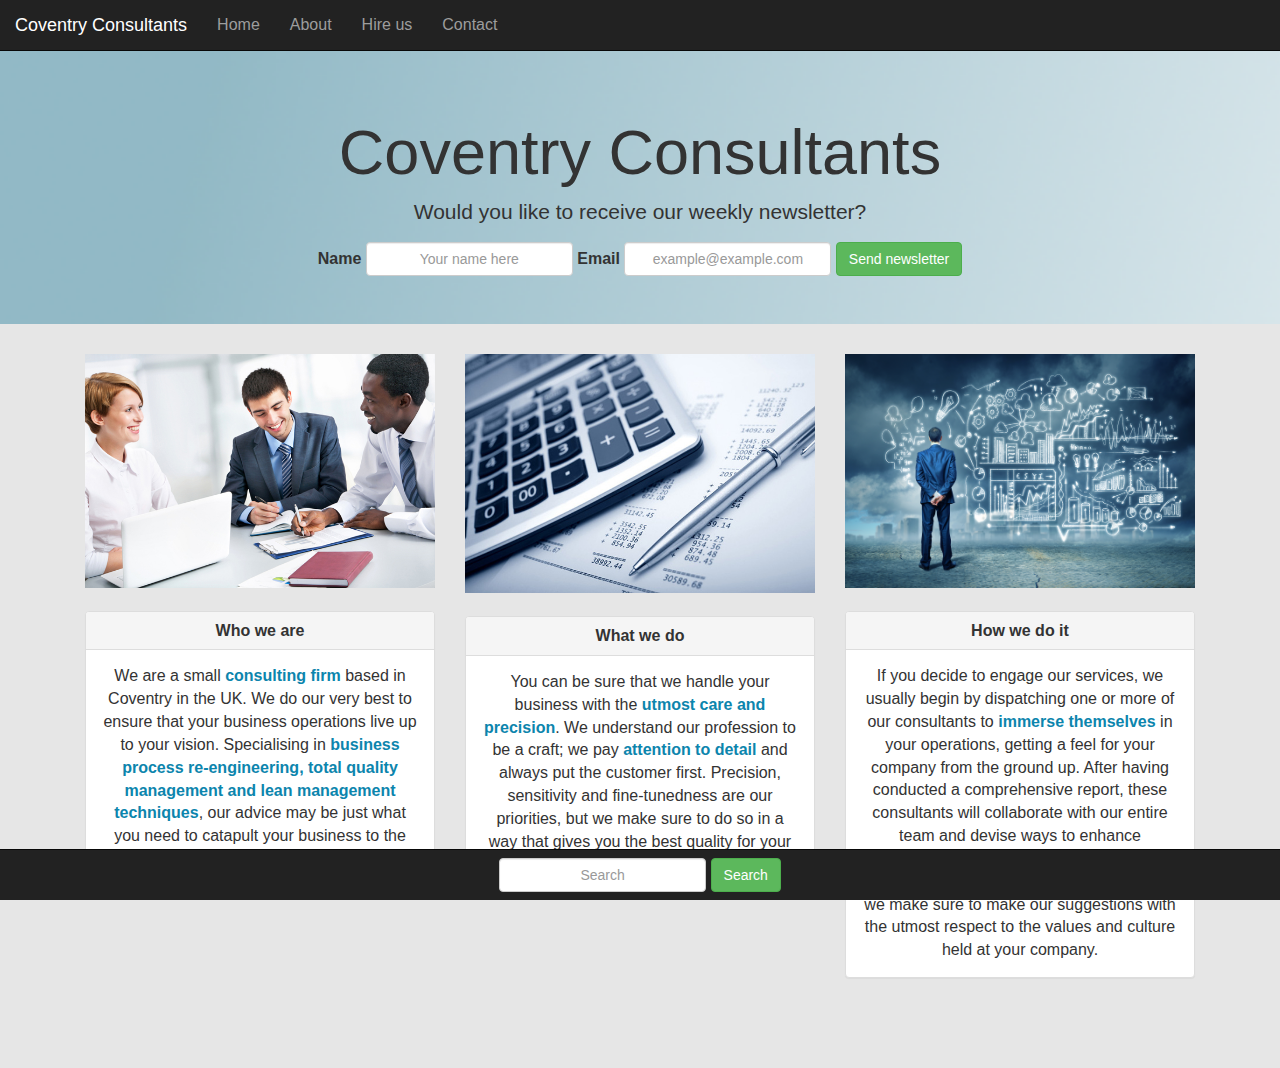
<file: index.html>
<!-- The URL of this website will be https://dianathun.github.io/cfg-dianathun/ 
      Coded by Diana Thun-Hohenstein, Dec 2016 -->
<!DOCTYPE html>
<html>
<head>
  <meta name="viewport" content="width=device-width, initial-scale=1.0">
  <title>Coventry Consultants, CFG DTH</title>
	<link href="bootstrap-3.3.7-dist/css/bootstrap.css" rel="stylesheet">
  <link href="main.css" rel="stylesheet" type="text/css">
  <script src="jquery-3.1.1.min.js"></script>
  <script src="bootstrap-3.3.7-dist/js/bootstrap.min.js"></script>
  <script>
  (function(i,s,o,g,r,a,m){i['GoogleAnalyticsObject']=r;i[r]=i[r]||function(){
  (i[r].q=i[r].q||[]).push(arguments)},i[r].l=1*new Date();a=s.createElement(o),
  m=s.getElementsByTagName(o)[0];a.async=1;a.src=g;m.parentNode.insertBefore(a,m)
  })(window,document,'script','https://www.google-analytics.com/analytics.js','ga');

  ga('create', 'UA-88259679-1', 'auto');
  ga('send', 'pageview');

  </script>
</head>

<body>
<nav class="navbar navbar-inverse navbar-fixed-top">
  <div class="container-fluid">
    	<div class="navbar-header">
    		<button type="button" class="navbar-toggle collapsed" data-toggle="collapse" data-target="#bs-example-navbar-collapse-1" aria-expanded="false">
    		<span class="sr-only">Toggle navigation</span>
    		<span class="icon-bar"></span>
    		<span class="icon-bar"></span>
    		<span class="icon-bar"></span>
    		</button>
    		<a class="navbar-brand">Coventry Consultants</a>
    	</div>
    	<div class="collapse navbar-collapse" id="bs-example-navbar-collapse-1">
    		<ul class="nav navbar-nav">
         <li><a href="index.html">Home</a></li>
			   <li><a href="about.html">About</a></li>   
         <li><a href="hire-us.html">Hire us</a></li> 		
			   <li><a href="contact.html">Contact</a></li>
    		</ul>
    	</div>
  </div>
</nav>
<nav class="navbar navbar-inverse navbar-fixed-bottom">
  <div class="container">
    <form class="navbar-form">
        <div class="form-group">
          <input type="text" class="form-control" placeholder="Search">
        </div>
        <button type="submit" class="btn btn-success">Search</button>
     </form>

  </div>
</nav>
<div class="jumbotron">
	<div class="container">
		<h1>Coventry Consultants</h1>

		<p>Would you like to receive our weekly newsletter?</p>
			<form class="form-inline">
  				<div class="form-group">
   				 <label for="exampleInputName2">Name</label>
    			<input type="text" class="form-control" id="exampleInputName2" placeholder="Your name here">
  				</div>
  				<div class="form-group">
   			 	 <label for="exampleInputEmail2">Email</label>
    			<input type="email" class="form-control" id="exampleInputEmail2" placeholder="example@example.com">
  				</div>
  			<button type="submit" id="newsletter" class="btn btn-success" data-toggle="button" aria-pressed="false" autocomplete="off" data-complete-text="Sent!">Send newsletter</button>
			</form>
	</div>
</div>	

<div class="container">
	<div class="col-sm-4">
		<img src="images/consultants.jpg" class="img-responsive" alt="Responsive image">
		<br>
		<div class="panel-group" id="accordion" role="tablist" aria-multiselectable="true">
  			<div class="panel panel-default">
   			<div class="panel-heading" role="tab" id="headingOne">
      		<h4 class="panel-title">
       		 <a role="button" data-toggle="collapse" data-parent="#accordion" href="#collapseOne" aria-expanded="true" aria-controls="collapseOne">
         <strong>Who we are</strong>
        </a>
      </h4>
    </div>
    <div id="collapseOne" class="panel-collapse collapse in" role="tabpanel" aria-labelledby="headingOne">
      <div class="panel-body">
        We are a small <span class="blue">consulting firm</span> based in Coventry in the UK. We do our very best to ensure that your business operations live up to your vision. Specialising in <span class="blue">business process re-engineering, total quality management and lean management techniques</span>, our advice may be just what you need to catapult your business to the top of the ranks. 
      </div>
    </div>
  </div>
  </div>
	</div>
	<div class="col-sm-4">
		<img src="images/tax.jpg" class="img-responsive" alt="Responsive image">
		<br>
		<div class="panel-group" id="accordion" role="tablist" aria-multiselectable="true">
  			<div class="panel panel-default">
   			<div class="panel-heading" role="tab" id="headingTwo">
      		<h4 class="panel-title">
       		 <a role="button" data-toggle="collapse" data-parent="#accordion" href="#collapseTwo" aria-expanded="true" aria-controls="collapseTwo">
         <strong>What we do</strong>
        </a>
      </h4>
    </div>
    <div id="collapseTwo" class="panel-collapse collapse in" role="tabpanel" aria-labelledby="headingTwo">
      <div class="panel-body">
        You can be sure that we handle your business with the <span class="blue">utmost care and precision</span>. We understand our profession to be a craft; we pay <span class="blue">attention to detail </span>and always put the customer first. Precision, sensitivity and fine-tunedness are our priorities, but we make sure to do so in a way that gives you the best quality for your money. 
      </div>
    </div>
  </div>
  </div>
	</div>
	<div class="col-sm-4">
		<img src="images/ideas2.jpg" class="img-responsive" alt="Responsive image">
		<br>
		<div class="panel-group" id="accordion" role="tablist" aria-multiselectable="true">
  			<div class="panel panel-default">
   			<div class="panel-heading" role="tab" id="headingThree">
      		<h4 class="panel-title">
       		 <a role="button" data-toggle="collapse" data-parent="#accordion" href="#collapseThree" aria-expanded="true" aria-controls="collapseThree">
         <strong>How we do it</strong>
        </a>
      </h4>
    </div>
    <div id="collapseThree" class="panel-collapse collapse in" role="tabpanel" aria-labelledby="headingThree">
      <div class="panel-body">
        If you decide to engage our services, we usually begin by dispatching one or more of our consultants to <span class="blue">immerse themselves</span> in your operations, getting a feel for your company from the ground up. After having conducted a comprehensive report, these consultants will collaborate with our entire team and devise ways to enhance whichever aspect you are targeting. We believe in the <span class="blue">benefits of teamwork</span>, and we make sure to make our suggestions with the utmost respect to the values and culture held at your company.
      </div>
    </div>
  </div>
  </div>
	</div>
</div>

	<script>
	$("#newsletter").on("click", function() {
		$(this).button("complete")
	})
	</script>
</body>
</html>
</file>
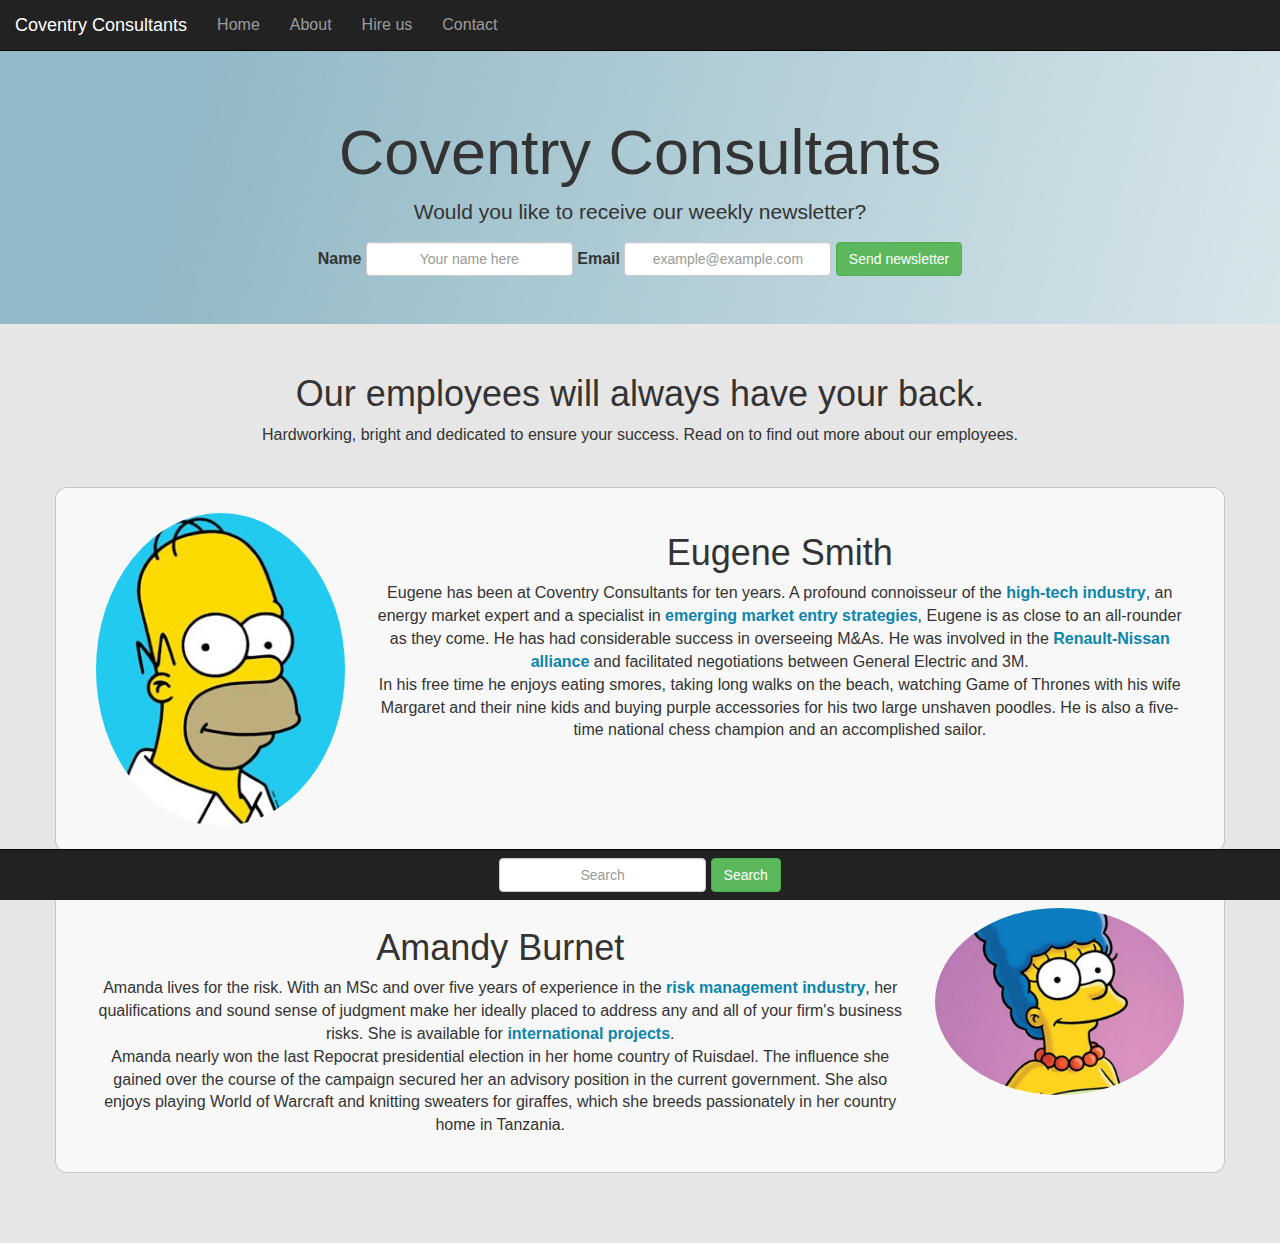
<file: about.html>
<!-- Coded by Diana Thun-Hohenstein, Dec 2016 -->
<!DOCTYPE html>
<html>
<head>
  <meta name="viewport" content="width=device-width, initial-scale=1.0">
  <title>Diana Thun-Hohenstein, CFG</title>
	<link href="bootstrap-3.3.7-dist/css/bootstrap.css" rel="stylesheet">
  <link href="main.css" rel="stylesheet" type="text/css">
  <script src="jquery-3.1.1.min.js"></script>
  <script src="bootstrap-3.3.7-dist/js/bootstrap.min.js"></script>
  <script>
  (function(i,s,o,g,r,a,m){i['GoogleAnalyticsObject']=r;i[r]=i[r]||function(){
  (i[r].q=i[r].q||[]).push(arguments)},i[r].l=1*new Date();a=s.createElement(o),
  m=s.getElementsByTagName(o)[0];a.async=1;a.src=g;m.parentNode.insertBefore(a,m)
  })(window,document,'script','https://www.google-analytics.com/analytics.js','ga');

  ga('create', 'UA-88259679-1', 'auto');
  ga('send', 'pageview');

  </script>
</head>

<body>
<nav class="navbar navbar-inverse navbar-fixed-top">
  <div class="container-fluid">
    	<div class="navbar-header">
    		<button type="button" class="navbar-toggle collapsed" data-toggle="collapse" data-target="#bs-example-navbar-collapse-1" aria-expanded="false">
    		<span class="sr-only">Toggle navigation</span>
    		<span class="icon-bar"></span>
    		<span class="icon-bar"></span>
    		<span class="icon-bar"></span>
    		</button>
    		<a class="navbar-brand">Coventry Consultants</a>
    	</div>
    	<div class="collapse navbar-collapse" id="bs-example-navbar-collapse-1">
    		<ul class="nav navbar-nav">
          <li><a href="index.html">Home</a></li>
			    <li><a href="about.html">About</a></li> 
          <li><a href="hire-us.html">Hire us</a></li>   		
			    <li><a href="contact.html">Contact</a></li>
    		</ul>
    	</div>
  </div>
</nav>
<nav class="navbar navbar-inverse navbar-fixed-bottom">
  <div class="container">
    <form class="navbar-form">
        <div class="form-group">
          <input type="text" class="form-control" placeholder="Search">
        </div>
        <button type="submit" class="btn btn-success">Search</button>
     </form>

  </div>
</nav>
<div class="jumbotron">
	<div class="container">
		<h1>Coventry Consultants</h1>

		<p>Would you like to receive our weekly newsletter?</p>
			<form class="form-inline">
  				<div class="form-group">
   				 <label for="exampleInputName2">Name</label>
    			<input type="text" class="form-control" id="exampleInputName2" placeholder="Your name here">
  				</div>
  				<div class="form-group">
   			 	 <label for="exampleInputEmail2">Email</label>
    			<input type="email" class="form-control" id="exampleInputEmail2" placeholder="example@example.com">
  				</div>
  			<button type="submit" id="newsletter" class="btn btn-success" data-toggle="button" aria-pressed="false" autocomplete="off" data-complete-text="Sent!">Send newsletter</button>
			</form>
	</div>
</div>	

<div class="container"> 
  <h2>Our employees will always have your back.</h2>
  <p>Hardworking, bright and dedicated to ensure your success. Read on to find out more about our employees.</p>
</div>
<div class="container break light-bg"> <!-- break class adds margin -->
	<div class="col-sm-3 img-homer">
		<img src="images/homer-simpson.jpeg" class="img-responsive img-circle" alt="Responsive image">
		
	</div>
	<div class="col-sm-9">
    <h2>Eugene Smith</h2>
    <p>Eugene has been at Coventry Consultants for ten years. A profound connoisseur of the <span class="blue">high-tech industry</span>, an energy market expert and a specialist in <span class="blue">emerging market entry strategies</span>, Eugene is as close to an all-rounder as they come. He has had considerable success in overseeing M&As. He was involved in the <span class="blue">Renault-Nissan alliance</span> and facilitated negotiations between General Electric and 3M. <br>
    In his free time he enjoys eating smores, taking long walks on the beach, watching Game of Thrones with his wife Margaret and their nine kids and buying purple accessories for his two large unshaven poodles. He is also a five-time national chess champion and an accomplished sailor. 
    </p>
		
	</div>
	</div>
<div class="container break light-bg"> <!-- break class adds margin -->
<div class="col-sm-9">
    <h2>Amandy Burnet</h2>
    <p>
    Amanda lives for the risk. With an MSc and over five years of experience in the <span class="blue"> risk management industry</span>, her qualifications and sound sense of judgment make her ideally placed to address any and all of your firm's business risks. She is available for <span class="blue">international projects</span>.<br>
    Amanda nearly won the last Repocrat presidential election in her home country of Ruisdael. The influence she gained over the course of the campaign secured her an advisory position in the current government. She also enjoys playing World of Warcraft and knitting sweaters for giraffes, which she breeds passionately in her country home in Tanzania. 
    </p>
    
  </div>
<div class="col-sm-3 img-homer">
    <img src="images/marge-simpson.jpg" class="img-responsive img-circle" alt="Responsive image">
    
  </div>
  
</div>

	<script>
	$("#newsletter").on("click", function() {
		$(this).button("complete")
	})
	</script>
</body>
</html>
</file>
<file: main.css>
/* Coded by Diana Thun-Hohenstein, Dec 2016 */
* {
	font-family: sans-serif;
	text-align: center;
	font-size: 16px;
	}

body {
	background-color: #e6e6e6;
	padding-top: 50px;
	padding-bottom: 70px;
}

.jumbotron {
	margin-top: 0px;
	background-image: url("images/cfg-background-didithun.png");
	background-size: cover;
	background-attachment: fixed;
}

h2 {
	font-size: 36px;

}

.img-homer {
	max-width: 60%;
}

.light-bg {
	background-color: rgba(255, 255, 255, 0.7);
	border-radius: 12px;
	padding: 25px;
	border: 1px solid rgba(0, 0, 0, 0.2);
}

.break {
	margin-top: 30px;
}

.blue {
	color: #0c85ad;
	font-weight: bold;
}
</file>
